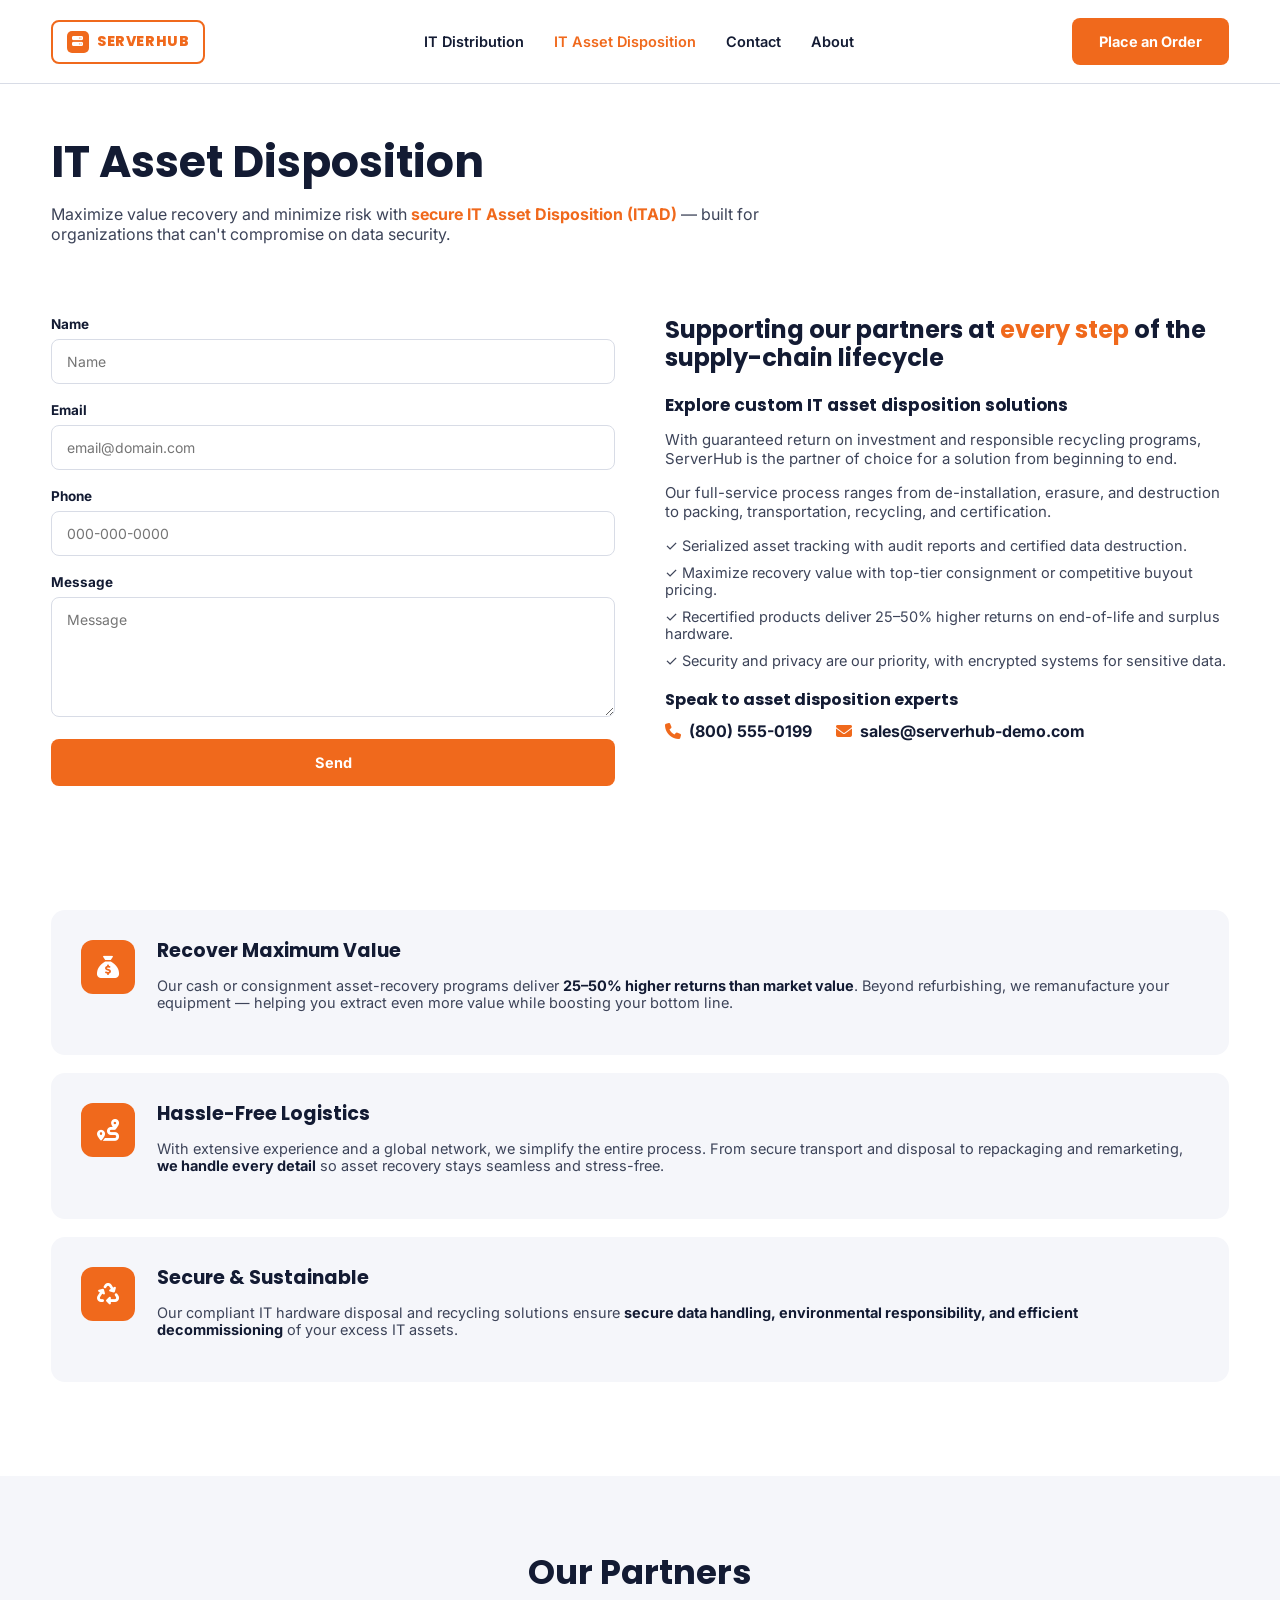
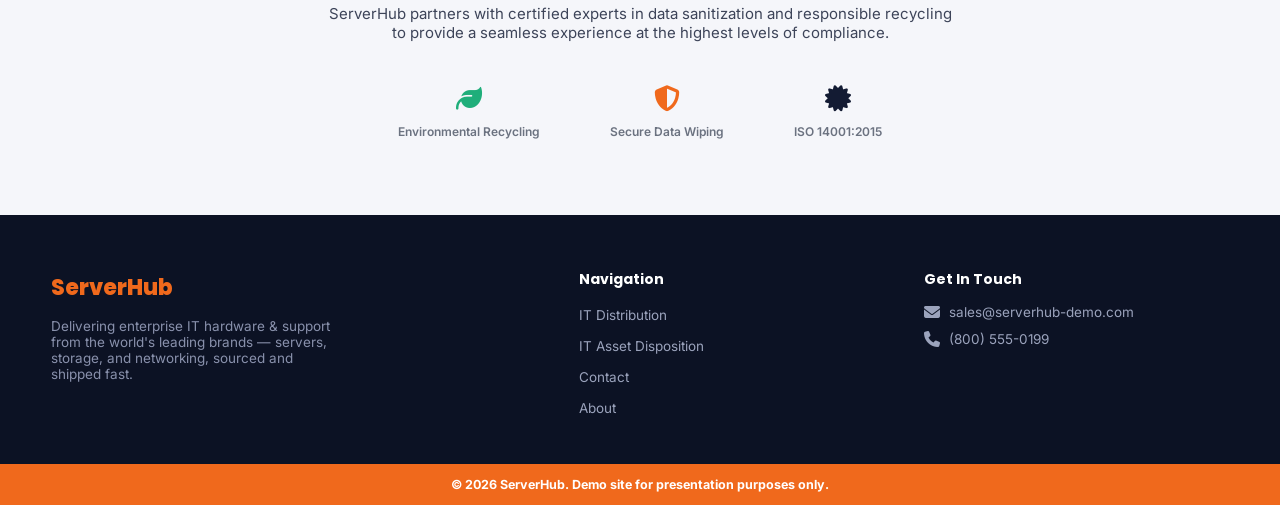
<file: asset-disposition.html>
<!DOCTYPE html>
<html lang="en">
<head>
<meta charset="UTF-8">
<title>IT Asset Disposition | ServerHub</title>
<meta name="description" content="Secure IT Asset Disposition (ITAD) services from ServerHub — maximize value recovery and minimize risk on retired IT equipment.">
<meta name="viewport" content="width=device-width, initial-scale=1">
<link rel="preconnect" href="https://fonts.googleapis.com">
<link href="https://fonts.googleapis.com/css2?family=Inter:wght@400;500;600;700;800&family=Poppins:wght@600;700;800;900&display=swap" rel="stylesheet">
<link rel="stylesheet" href="https://cdnjs.cloudflare.com/ajax/libs/font-awesome/6.5.2/css/all.min.css">
<link rel="stylesheet" href="css/style.css">
</head>
<body>

<header class="site-header" data-site-header></header>

<section class="page-head section-tight">
  <div class="container">
    <h1>IT Asset Disposition</h1>
    <p>Maximize value recovery and minimize risk with <span class="accent">secure IT Asset Disposition (ITAD)</span> — built for organizations that can't compromise on data security.</p>
  </div>
</section>

<section class="section-tight">
  <div class="container two-col-grid">
    <div class="form-card">
      <form class="asset-form" novalidate>
        <div class="frow">
          <label>Name</label>
          <input class="fctl" type="text" data-required placeholder="Name">
          <span class="ferr">Please enter your name.</span>
        </div>
        <div class="frow">
          <label>Email</label>
          <input class="fctl" type="email" data-required placeholder="email@domain.com">
          <span class="ferr">Please enter a valid email.</span>
        </div>
        <div class="frow">
          <label>Phone</label>
          <input class="fctl" type="tel" placeholder="000-000-0000">
        </div>
        <div class="frow">
          <label>Message</label>
          <textarea class="fctl" data-required placeholder="Message"></textarea>
          <span class="ferr">Please tell us a bit about your equipment.</span>
        </div>
        <button type="submit" class="btn btn-primary btn-block">Send</button>
      </form>
    </div>

    <div>
      <h2>Supporting our partners at <span class="accent" style="color:var(--orange)">every step</span> of the supply-chain lifecycle</h2>
      <h3 style="font-size:17px; margin:22px 0 10px;">Explore custom IT asset disposition solutions</h3>
      <p style="color:var(--gray-700); font-size:15px; margin-bottom:14px;">With guaranteed return on investment and responsible recycling programs, ServerHub is the partner of choice for a solution from beginning to end.</p>
      <p style="color:var(--gray-700); font-size:15px; margin-bottom:16px;">Our full-service process ranges from de-installation, erasure, and destruction to packing, transportation, recycling, and certification.</p>
      <ul style="display:flex; flex-direction:column; gap:10px; margin-bottom:22px;">
        <li style="font-size:14.5px; color:var(--gray-700);">✓ Serialized asset tracking with audit reports and certified data destruction.</li>
        <li style="font-size:14.5px; color:var(--gray-700);">✓ Maximize recovery value with top-tier consignment or competitive buyout pricing.</li>
        <li style="font-size:14.5px; color:var(--gray-700);">✓ Recertified products deliver 25–50% higher returns on end-of-life and surplus hardware.</li>
        <li style="font-size:14.5px; color:var(--gray-700);">✓ Security and privacy are our priority, with encrypted systems for sensitive data.</li>
      </ul>
      <h3 style="font-size:16px; margin-bottom:12px;">Speak to asset disposition experts</h3>
      <div style="display:flex; gap:24px; flex-wrap:wrap;">
        <a href="tel:+18005550199" style="display:flex; align-items:center; gap:8px; font-weight:700; color:var(--navy);"><i class="fa-solid fa-phone" style="color:var(--orange);"></i> (800) 555-0199</a>
        <a href="mailto:sales@serverhub-demo.com" style="display:flex; align-items:center; gap:8px; font-weight:700; color:var(--navy);"><i class="fa-solid fa-envelope" style="color:var(--orange);"></i> sales@serverhub-demo.com</a>
      </div>
    </div>
  </div>
</section>

<section>
  <div class="container">
    <div class="info-card">
      <div class="ic"><i class="fa-solid fa-sack-dollar"></i></div>
      <div>
        <h3>Recover Maximum Value</h3>
        <p>Our cash or consignment asset-recovery programs deliver <b>25–50% higher returns than market value</b>. Beyond refurbishing, we remanufacture your equipment — helping you extract even more value while boosting your bottom line.</p>
      </div>
    </div>
    <div class="info-card">
      <div class="ic"><i class="fa-solid fa-route"></i></div>
      <div>
        <h3>Hassle-Free Logistics</h3>
        <p>With extensive experience and a global network, we simplify the entire process. From secure transport and disposal to repackaging and remarketing, <b>we handle every detail</b> so asset recovery stays seamless and stress-free.</p>
      </div>
    </div>
    <div class="info-card">
      <div class="ic"><i class="fa-solid fa-recycle"></i></div>
      <div>
        <h3>Secure &amp; Sustainable</h3>
        <p>Our compliant IT hardware disposal and recycling solutions ensure <b>secure data handling, environmental responsibility, and efficient decommissioning</b> of your excess IT assets.</p>
      </div>
    </div>
  </div>
</section>

<section class="bg-soft">
  <div class="container">
    <div class="section-title">
      <h2>Our Partners</h2>
      <p style="color:var(--gray-700); font-size:15px; max-width:640px; margin:12px auto 0;">ServerHub partners with certified experts in data sanitization and responsible recycling to provide a seamless experience at the highest levels of compliance.</p>
    </div>
    <div class="partner-row">
      <div class="p-logo"><i class="fa-solid fa-leaf" style="color:var(--green); font-size:26px;"></i><span>Environmental Recycling</span></div>
      <div class="p-logo"><i class="fa-solid fa-shield-halved" style="color:var(--orange); font-size:26px;"></i><span>Secure Data Wiping</span></div>
      <div class="p-logo"><i class="fa-solid fa-certificate" style="color:var(--navy); font-size:26px;"></i><span>ISO 14001:2015</span></div>
    </div>
  </div>
</section>

<footer class="site-footer" data-site-footer></footer>
<script src="js/main.js"></script>
</body>
</html>
</file>
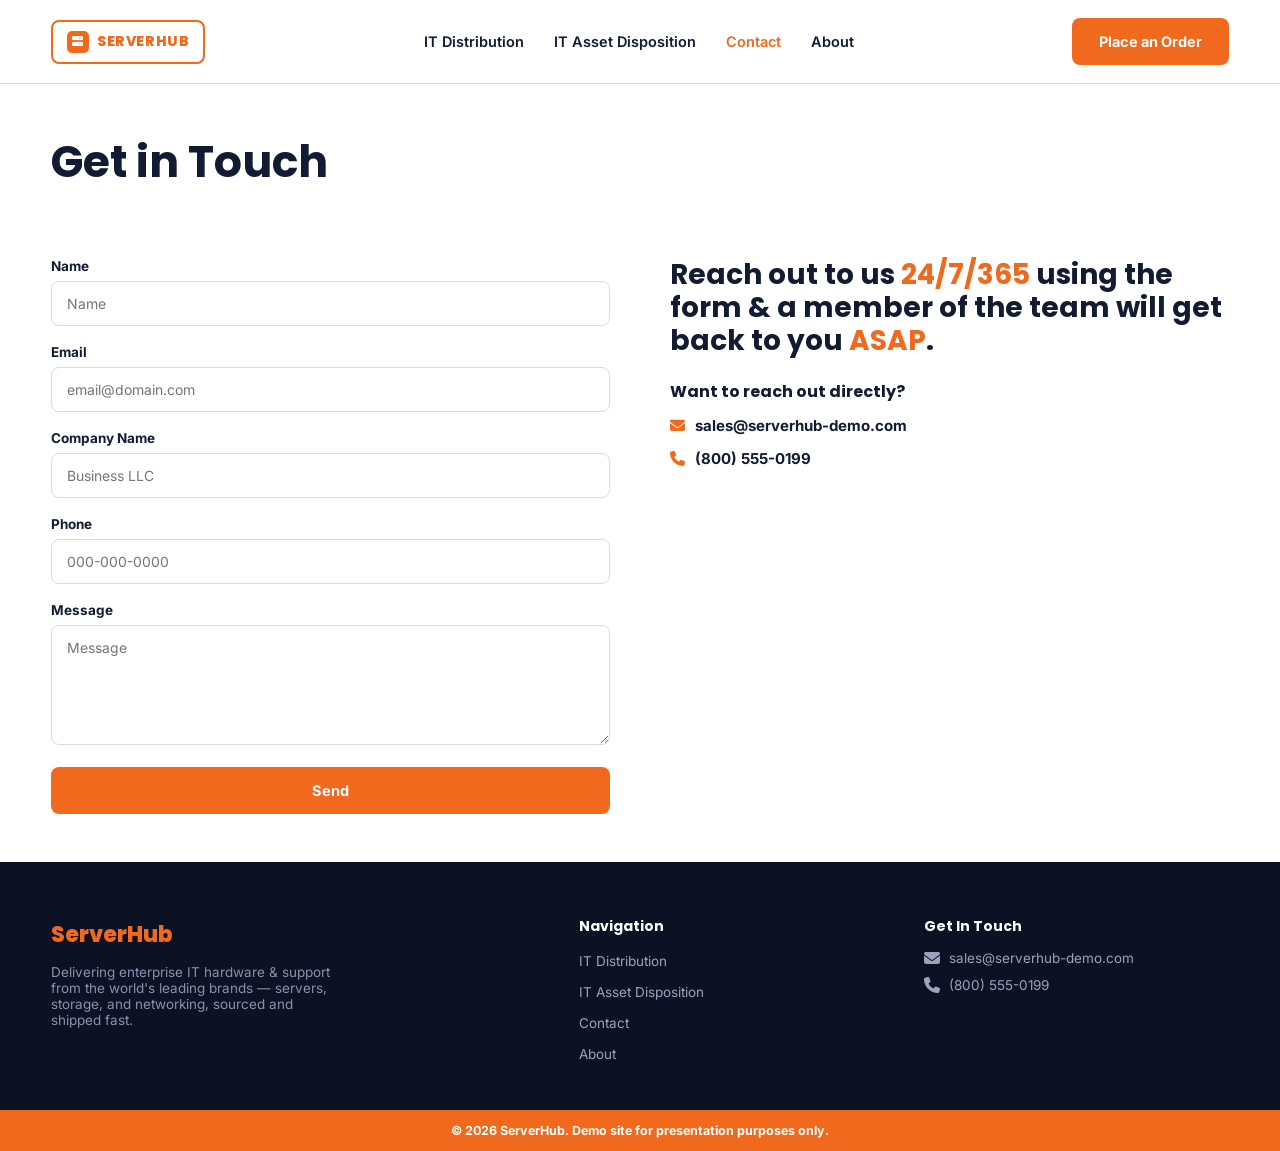
<file: contact.html>
<!DOCTYPE html>
<html lang="en">
<head>
<meta charset="UTF-8">
<title>Contact ServerHub | Sales &amp; Support</title>
<meta name="description" content="Contact ServerHub's sales and support team for quotes, sourcing requests, or account questions.">
<meta name="viewport" content="width=device-width, initial-scale=1">
<link rel="preconnect" href="https://fonts.googleapis.com">
<link href="https://fonts.googleapis.com/css2?family=Inter:wght@400;500;600;700;800&family=Poppins:wght@600;700;800;900&display=swap" rel="stylesheet">
<link rel="stylesheet" href="https://cdnjs.cloudflare.com/ajax/libs/font-awesome/6.5.2/css/all.min.css">
<link rel="stylesheet" href="css/style.css">
</head>
<body>

<header class="site-header" data-site-header></header>

<section class="page-head">
  <div class="container">
    <h1>Get in Touch</h1>
  </div>
</section>

<section class="section-tight">
  <div class="container two-col-grid gap-lg">
    <div class="form-card">
      <form class="contact-form" novalidate>
        <div class="frow">
          <label>Name</label>
          <input class="fctl" type="text" data-required placeholder="Name">
          <span class="ferr">Please enter your name.</span>
        </div>
        <div class="frow">
          <label>Email</label>
          <input class="fctl" type="email" data-required placeholder="email@domain.com">
          <span class="ferr">Please enter a valid email.</span>
        </div>
        <div class="frow">
          <label>Company Name</label>
          <input class="fctl" type="text" placeholder="Business LLC">
        </div>
        <div class="frow">
          <label>Phone</label>
          <input class="fctl" type="tel" placeholder="000-000-0000">
        </div>
        <div class="frow">
          <label>Message</label>
          <textarea class="fctl" data-required placeholder="Message"></textarea>
          <span class="ferr">Please enter a message.</span>
        </div>
        <button type="submit" class="btn btn-primary btn-block">Send</button>
      </form>
    </div>

    <div>
      <h2 style="font-size:clamp(22px,3vw,28px); margin-bottom:26px;">Reach out to us <span class="accent" style="color:var(--orange);">24/7/365</span> using the form &amp; a member of the team will get back to you <span class="accent" style="color:var(--orange);">ASAP</span>.</h2>

      <h3 style="font-size:16px; margin-bottom:14px;">Want to reach out directly?</h3>
      <div style="display:flex; flex-direction:column; gap:14px;">
        <a href="mailto:sales@serverhub-demo.com" style="display:flex; align-items:center; gap:10px; font-weight:700; color:var(--navy); font-size:15px;"><i class="fa-solid fa-envelope" style="color:var(--orange);"></i> sales@serverhub-demo.com</a>
        <a href="tel:+18005550199" style="display:flex; align-items:center; gap:10px; font-weight:700; color:var(--navy); font-size:15px;"><i class="fa-solid fa-phone" style="color:var(--orange);"></i> (800) 555-0199</a>
      </div>
    </div>
  </div>
</section>

<footer class="site-footer" data-site-footer></footer>
<script src="js/main.js"></script>
</body>
</html>
</file>
<file: css/style.css>
/* =====================================================================
   SERVERHUB — IT DISTRIBUTOR SITE
   Palette: Navy / Orange — B2B hardware distributor
===================================================================== */

:root{
  --navy:#131B33;
  --navy-2:#0C1224;
  --orange:#F0691C;
  --orange-dark:#D2570F;
  --orange-pale:#FEEEE2;
  --ink:#12172A;
  --gray-700:#3D4459;
  --gray-500:#6B7280;
  --gray-300:#D8DCE6;
  --gray-100:#F5F6FA;
  --green:#1FAE7A;
  --white:#ffffff;
  --radius-sm:8px;
  --radius-md:14px;
  --radius-lg:22px;
  --shadow-sm:0 2px 10px rgba(12,18,36,.06);
  --shadow-md:0 14px 34px rgba(12,18,36,.12);
  --shadow-lg:0 26px 60px rgba(12,18,36,.20);
  --font:'Inter','Segoe UI',sans-serif;
  --font-display:'Poppins','Inter','Segoe UI',sans-serif;
}

*{ box-sizing:border-box; }
html{ scroll-behavior:smooth; }
body{ font-family:var(--font); color:var(--ink); background:#fff; margin:0; -webkit-font-smoothing:antialiased; overflow-x:hidden; }
h1,h2,h3,h4,h5,h6{ font-family:var(--font-display); color:var(--navy); margin:0; font-weight:700; line-height:1.18; }
a{ text-decoration:none; color:inherit; }
img{ max-width:100%; display:block; }
ul{ margin:0; padding:0; list-style:none; }
button{ font-family:inherit; cursor:pointer; }
.container{ width:92%; max-width:1240px; margin:0 auto; }
:focus-visible{ outline:3px solid var(--orange); outline-offset:2px; }
@media (prefers-reduced-motion:reduce){ *{ transition-duration:.001ms !important; animation-duration:.001ms !important; scroll-behavior:auto !important; } }

.btn{ display:inline-flex; align-items:center; justify-content:center; gap:8px; padding:14px 26px; border-radius:var(--radius-sm); font-weight:700; font-size:14.5px; border:1.5px solid transparent; transition:background .15s,border-color .15s,color .15s,transform .15s; white-space:nowrap; }
.btn-primary{ background:var(--orange); color:#fff; }
.btn-primary:hover{ background:var(--orange-dark); transform:translateY(-1px); }
.btn-outline{ background:#fff; border-color:var(--gray-300); color:var(--navy); }
.btn-outline:hover{ border-color:var(--orange); color:var(--orange); }
.btn-block{ width:100%; }
.btn[disabled]{ opacity:.6; cursor:not-allowed; }

section{ padding:76px 0; }
.section-tight{ padding:48px 0; }
.bg-soft{ background:var(--gray-100); }
.eyebrow{ font-size:12px; font-weight:800; letter-spacing:.09em; text-transform:uppercase; color:var(--orange); margin-bottom:10px; display:block; }

/* ---------------- Header ---------------- */
header.site-header{ position:sticky; top:0; z-index:1000; background:#fff; border-bottom:1px solid var(--gray-300); }
.header-row{ display:flex; align-items:center; justify-content:space-between; gap:24px; padding:18px 0; }
.brand{ display:flex; align-items:center; gap:8px; font-family:var(--font-display); font-weight:800; font-size:14px; letter-spacing:.04em; text-transform:uppercase; color:var(--orange); border:2px solid var(--orange); border-radius:8px; padding:9px 14px; flex:none; }
.brand .mark{ width:22px; height:22px; border-radius:5px; background:var(--orange); color:#fff; display:grid; place-items:center; font-size:11px; }
.main-nav{ display:flex; align-items:center; gap:30px; }
.main-nav a{ font-weight:600; font-size:14.5px; color:var(--navy); position:relative; padding:4px 0; }
.main-nav a:hover, .main-nav a[aria-current="page"]{ color:var(--orange); }
.header-actions{ display:flex; align-items:center; gap:14px; }
.burger{ display:none; width:42px; height:42px; border-radius:8px; border:1.5px solid var(--gray-300); background:#fff; align-items:center; justify-content:center; flex-direction:column; gap:4px; }
.burger span{ width:19px; height:2px; background:var(--navy); border-radius:2px; }

/* Mobile drawer */
.drawer{ position:fixed; inset:0; z-index:1300; visibility:hidden; pointer-events:none; }
.drawer.open{ visibility:visible; pointer-events:auto; }
.drawer-overlay{ position:absolute; inset:0; background:rgba(12,18,36,.55); opacity:0; transition:opacity .3s; }
.drawer.open .drawer-overlay{ opacity:1; }
.drawer-panel{ position:absolute; top:0; right:0; height:100%; width:min(86vw,360px); background:#fff; transform:translateX(100%); transition:transform .3s cubic-bezier(.4,0,.2,1); overflow-y:auto; padding:22px; }
.drawer.open .drawer-panel{ transform:translateX(0); }
.drawer-top{ display:flex; justify-content:space-between; align-items:center; margin-bottom:22px; }
.drawer-close{ width:36px; height:36px; border-radius:8px; border:1px solid var(--gray-300); background:#fff; }
.drawer-nav a{ display:block; padding:14px 2px; font-weight:700; font-size:15px; border-bottom:1px solid var(--gray-100); color:var(--navy); }
.drawer-nav a:hover{ color:var(--orange); }

/* ---------------- Hero ---------------- */
.hero{ padding:60px 0 20px; }
.hero-grid{ display:grid; grid-template-columns:1fr 1fr; gap:48px; align-items:center; }
.hero h1{ font-size:clamp(32px,4.4vw,52px); color:var(--navy); }
.hero h1 .accent{ color:var(--orange); }
.hero p.lead{ color:var(--gray-700); font-size:16.5px; margin-bottom:16px; max-width:460px; }
.hero-media{ border-radius:var(--radius-lg); overflow:hidden; box-shadow:var(--shadow-lg); aspect-ratio:4/3; }
.hero-media img{ width:100%; height:100%; object-fit:cover; filter:grayscale(1) contrast(1.05); }

/* ---------------- Brand strip ---------------- */
.brand-strip{ background:var(--gray-100); padding:34px 0; }
.brand-strip-grid{ display:flex; justify-content:space-around; align-items:center; flex-wrap:wrap; gap:30px; }
.brand-strip-grid span{ font-family:var(--font-display); font-weight:800; font-size:20px; color:#9aa1b4; letter-spacing:.02em; }

/* ---------------- Feature list ("What Sets Us Apart") ---------------- */
.section-title{ text-align:center; margin-bottom:44px; }
.section-title h2{ font-size:clamp(24px,3.4vw,34px); }
.section-title .accent{ color:var(--orange); }
.feature-list{ display:flex; flex-wrap:wrap; justify-content:center; gap:14px 40px; }
.feature-list .fi{ display:flex; align-items:center; gap:10px; font-weight:700; font-size:14.5px; color:var(--navy); }
.feature-list .fi .ic{ width:34px; height:34px; border-radius:8px; background:var(--orange-pale); color:var(--orange); display:grid; place-items:center; font-size:15px; flex:none; }

/* ---------------- Image collage + trusted block ---------------- */
.trusted-grid{ display:grid; grid-template-columns:1fr 1fr; gap:50px; align-items:center; }
.collage{ display:grid; grid-template-columns:1fr 1fr; gap:14px; }
.collage img{ border-radius:var(--radius-md); width:100%; height:100%; object-fit:cover; filter:grayscale(1) contrast(1.05); box-shadow:var(--shadow-sm); }
.collage .c1{ grid-row:1/3; aspect-ratio:1/1.55; }
.collage .c2{ aspect-ratio:1/1; }
.collage .c3{ aspect-ratio:1/1; }
.trusted-copy p{ color:var(--gray-700); margin-bottom:14px; font-size:15px; }

/* ---------------- Stats strip ---------------- */
.stats-strip{ display:flex; justify-content:center; gap:80px; flex-wrap:wrap; text-align:center; }
.stats-strip .stat h3{ font-size:clamp(30px,4vw,46px); color:var(--orange); font-family:var(--font-display); }
.stats-strip .stat p{ color:var(--gray-500); font-size:13.5px; text-transform:uppercase; letter-spacing:.05em; margin-top:4px; }

/* ---------------- Service cards ---------------- */
.service-grid{ display:grid; grid-template-columns:repeat(3,1fr); gap:24px; }
.service-card{ background:var(--gray-100); border-radius:var(--radius-md); padding:34px 28px; }
.service-card .sic{ width:60px; height:60px; border-radius:12px; background:var(--navy); color:var(--orange); display:grid; place-items:center; font-size:26px; margin-bottom:20px; }
.service-card h3{ color:var(--orange); font-size:19px; margin-bottom:8px; }
.service-card p{ color:var(--gray-700); font-size:14px; }

/* ---------------- Two-col image/text block ---------------- */
.split-block{ display:grid; grid-template-columns:1fr 1fr; gap:50px; align-items:center; }
.split-block img{ border-radius:var(--radius-lg); box-shadow:var(--shadow-md); filter:grayscale(1) contrast(1.05); aspect-ratio:4/3; object-fit:cover; width:100%; }
.split-block h2 .accent{ color:var(--orange); }
.split-block p{ color:var(--gray-700); margin-bottom:14px; font-size:15px; }
.split-block.reverse{ direction:rtl; }
.split-block.reverse > *{ direction:ltr; }

/* ---------------- CTA banner ---------------- */
.cta-banner{ background:linear-gradient(160deg,var(--navy),var(--navy-2)); border-radius:var(--radius-lg); padding:56px 40px; text-align:center; color:#fff; }
.cta-banner h2{ color:#fff; font-size:clamp(24px,3.4vw,34px); margin-bottom:14px; }
.cta-banner h2 .accent{ color:var(--orange); }
.cta-banner p{ color:#B9C1D6; margin-bottom:26px; max-width:560px; margin-left:auto; margin-right:auto; }

/* ---------------- Footer ---------------- */
.site-footer{ background:var(--navy-2); color:#9BA3BC; padding:56px 0 0; }
.footer-grid{ display:grid; grid-template-columns:1.6fr 1fr 1fr; gap:40px; padding-bottom:36px; }
.footer-brand{ font-family:var(--font-display); font-weight:800; font-size:22px; color:var(--orange); margin-bottom:12px; }
.footer-grid p{ font-size:13.5px; color:#8991AC; max-width:280px; }
.footer-grid h4{ color:#fff; font-size:14px; margin-bottom:16px; }
.footer-grid ul li{ margin-bottom:11px; }
.footer-grid a{ font-size:13.5px; color:#9BA3BC; }
.footer-grid a:hover{ color:#fff; }
.footer-grid .contact-line{ display:flex; align-items:center; gap:9px; }
.footer-bottom{ background:var(--orange); text-align:center; padding:13px 0; font-size:12.5px; font-weight:700; color:#fff; }

/* ---------------- Forms (Contact / IT Asset Disposition) ---------------- */
.form-card{ background:#fff; }
.frow{ margin-bottom:18px; }
.frow label{ display:block; font-weight:700; font-size:13.5px; margin-bottom:7px; color:var(--navy); }
.fctl{ width:100%; border:1.5px solid var(--gray-300); border-radius:var(--radius-sm); padding:13px 15px; font-size:14px; font-family:inherit; background:#fff; }
.fctl:focus{ outline:none; border-color:var(--orange); }
.fctl.invalid{ border-color:#D64545; }
textarea.fctl{ resize:vertical; min-height:120px; }
.ferr{ display:none; color:#D64545; font-size:12px; margin-top:5px; }
.frow.invalid .ferr{ display:block; }

/* ---------------- Info cards (IT Asset Disposition) ---------------- */
.info-card{ background:var(--gray-100); border-radius:var(--radius-md); padding:30px; display:flex; gap:22px; align-items:flex-start; margin-bottom:18px; }
.info-card .ic{ width:54px; height:54px; border-radius:12px; background:var(--orange); color:#fff; display:grid; place-items:center; font-size:22px; flex:none; }
.info-card h3{ font-size:19px; margin-bottom:8px; }
.info-card p{ color:var(--gray-700); font-size:14.5px; }
.info-card b{ color:var(--navy); }

/* ---------------- Badge seals (IT Distribution) ---------------- */
.seal-row{ display:flex; justify-content:center; gap:60px; flex-wrap:wrap; text-align:center; }
.seal{ display:flex; flex-direction:column; align-items:center; gap:14px; }
.seal .badge-circle{ width:110px; height:110px; border-radius:50%; border:4px solid var(--orange); display:grid; place-items:center; color:var(--orange); font-family:var(--font-display); font-weight:800; font-size:13px; text-align:center; line-height:1.3; position:relative; }
.seal .badge-circle::before{ content:''; position:absolute; inset:-8px; border-radius:50%; border:1.5px dashed var(--orange); opacity:.5; }
.seal h4{ font-size:15.5px; }

/* ---------------- Config icon list ---------------- */
.config-list{ display:flex; flex-wrap:wrap; gap:16px 40px; margin:24px 0 28px; }
.config-list .fi{ display:flex; align-items:center; gap:10px; font-size:14.5px; font-weight:600; color:var(--navy); }
.config-list .fi .ic{ width:30px; height:30px; border-radius:7px; background:var(--orange-pale); color:var(--orange); display:grid; place-items:center; font-size:13px; flex:none; }

/* ---------------- Partner logos ---------------- */
.partner-row{ display:flex; justify-content:center; gap:70px; flex-wrap:wrap; align-items:center; text-align:center; }
.partner-row .p-logo{ font-family:var(--font-display); font-weight:800; font-size:19px; color:var(--navy); }
.partner-row .p-logo span{ display:block; font-family:var(--font); font-weight:600; font-size:12px; color:var(--gray-500); margin-top:8px; text-transform:none; letter-spacing:0; }

/* ---------------- Breadcrumbless page header ---------------- */
.page-head{ padding:52px 0 8px; }
.page-head h1{ font-size:clamp(30px,4vw,44px); margin-bottom:14px; }
.page-head p{ color:var(--gray-700); font-size:16px; max-width:760px; }
.page-head .accent{ color:var(--orange); font-weight:700; }

/* ---------------- Two-column responsive grid (contact/asset/about layouts) ---------------- */
.two-col-grid{ display:grid; grid-template-columns:1fr 1fr; gap:50px; align-items:start; }
.two-col-grid.gap-lg{ gap:60px; }

/* ---------------- Toast ---------------- */
.toast{ position:fixed; bottom:24px; left:24px; z-index:2000; background:var(--navy); color:#fff; padding:13px 18px; border-radius:8px; box-shadow:var(--shadow-lg); font-size:13px; font-weight:600; min-width:240px; transform:translateY(120%); transition:transform .3s ease; display:flex; align-items:center; gap:10px; }
.toast.show{ transform:translateY(0); }
.toast i{ color:var(--green); }

/* =====================================================================
   RESPONSIVE
===================================================================== */
@media (max-width:991.98px){
  .main-nav{ display:none; }
  .burger{ display:flex; }
  .hero-grid{ grid-template-columns:1fr; }
  .hero-media{ order:-1; }
  .trusted-grid{ grid-template-columns:1fr; }
  .split-block{ grid-template-columns:1fr; }
  .split-block.reverse{ direction:ltr; }
  .split-block .split-media{ order:-1; }
  .two-col-grid{ grid-template-columns:1fr; gap:36px; }
  .service-grid{ grid-template-columns:1fr 1fr; }
  .footer-grid{ grid-template-columns:1fr 1fr; }
  .seal-row{ gap:36px; }
  .stats-strip{ gap:40px; }
}
@media (max-width:767.98px){
  section{ padding:56px 0; }
  .service-grid{ grid-template-columns:1fr; }
  .footer-grid{ grid-template-columns:1fr; gap:28px; }
  .feature-list{ gap:14px 24px; }
  .seal-row{ gap:28px; }
  .seal .badge-circle{ width:92px; height:92px; font-size:11.5px; }
  .partner-row{ gap:36px; }
  .cta-banner{ padding:44px 22px; }
}
@media (max-width:575.98px){
  .collage{ grid-template-columns:1fr 1fr; }
  .stats-strip{ gap:28px 40px; }
  .header-actions .btn{ padding:10px 14px; font-size:13px; }
  .brand{ font-size:12px; padding:7px 10px; }
}
</file>
